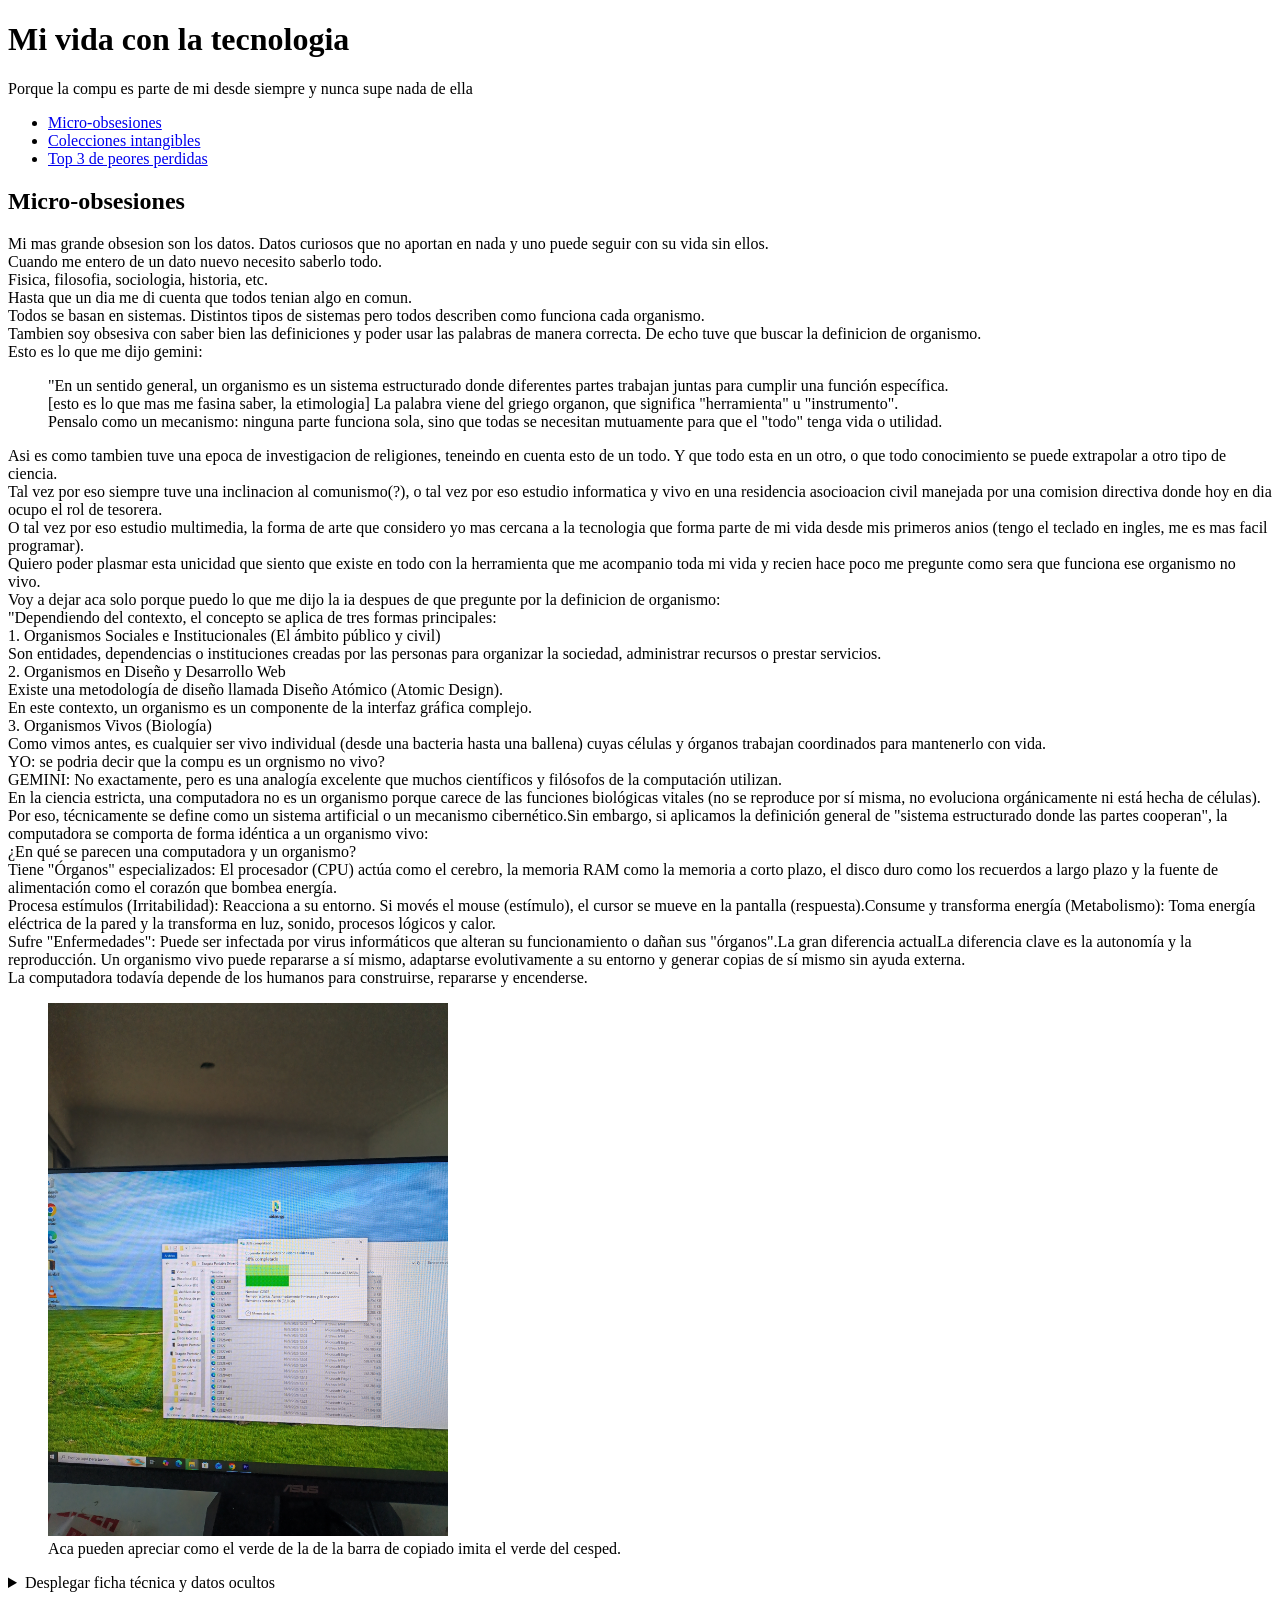
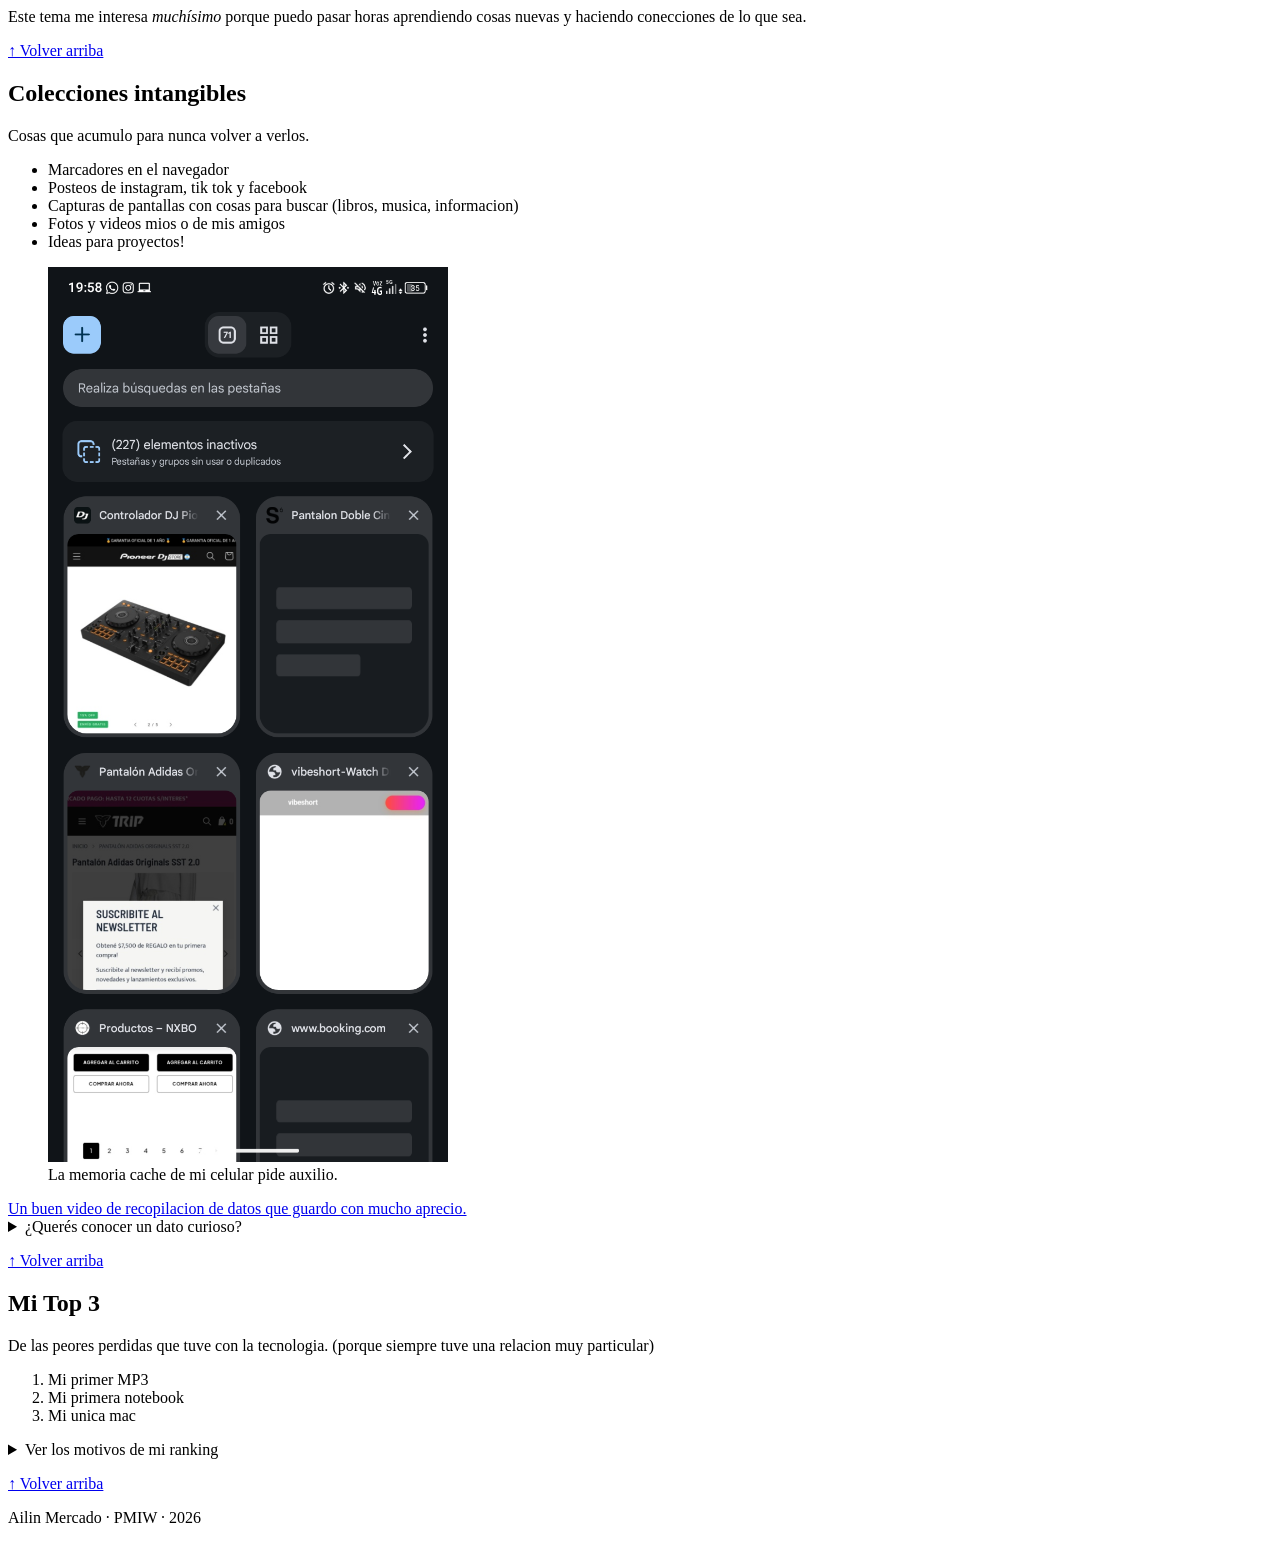
<file: index.html>
<!DOCTYPE html>
<html>

<head>
    <meta charset="UTF-8">
    <meta name="viewport" content="width=device-width, initial-scale=1.0">
    <title>Mi bitácora personal</title>
</head>

<body>

    <header id="top">

        <h1>Mi vida con la tecnologia</h1>

        <p>
            Porque la compu es parte de mi desde siempre y nunca supe nada de ella
        </p>

        <nav>
            <ul>
                <li><a href="#obsesiones">Micro-obsesiones</a></li>
                <li><a href="#colecciones">Colecciones intangibles</a></li>
                <li><a href="#top3">Top 3 de peores perdidas</a></li>
            </ul>
        </nav>

    </header>

    <main>


        <section id="obsesiones">

            <h2>Micro-obsesiones</h2>

            <p>
                Mi mas grande obsesion son los datos. Datos curiosos que no aportan en nada y uno puede seguir con su vida sin ellos. <br>
		Cuando me entero de un dato nuevo necesito saberlo todo. <br>
		Fisica, filosofia, sociologia, historia, etc. <br>
		Hasta que un dia me di cuenta que todos tenian algo en comun. <br>
		Todos se basan en sistemas. Distintos tipos de sistemas pero todos describen como funciona cada organismo. <br>
		Tambien soy obsesiva con saber bien las definiciones y poder usar las palabras de manera correcta. De echo tuve que buscar la definicion de organismo. <br>
		Esto es lo que me dijo gemini: <br>
		<blockquote>
		"En un sentido general, un organismo es un sistema estructurado donde diferentes partes trabajan juntas para cumplir una función específica.<br> 
		[esto es lo que mas me fasina saber, la etimologia] La palabra viene del griego organon, que significa "herramienta" u "instrumento".<br>
		Pensalo como un mecanismo: ninguna parte funciona sola, sino que todas se necesitan mutuamente para que el "todo" tenga vida o utilidad.<br>
		</blockquote>
		Asi es como tambien tuve una epoca de investigacion de religiones, teneindo en cuenta esto de un todo. Y que todo esta en un otro, o que todo conocimiento se puede extrapolar a otro tipo de ciencia. <br>
		Tal vez por eso siempre tuve una inclinacion al comunismo(?), o tal vez por eso estudio informatica y vivo en una residencia asocioacion civil manejada por una comision directiva donde hoy en dia ocupo el rol de tesorera. <br>
		O tal vez por eso estudio multimedia, la forma de arte que considero yo mas cercana a la tecnologia que forma parte de mi vida desde mis primeros anios (tengo el teclado en ingles, me es mas facil programar). <br>
		Quiero poder plasmar esta unicidad que siento que existe en todo con la herramienta que me acompanio toda mi vida y recien hace poco me pregunte como sera que funciona ese organismo no vivo. <br>
		Voy a dejar aca solo porque puedo lo que me dijo la ia despues de que pregunte por la definicion de organismo: <br>
		"Dependiendo del contexto, el concepto se aplica de tres formas principales: <br>
		1. Organismos Sociales e Institucionales (El ámbito público y civil) <br>
		Son entidades, dependencias o instituciones creadas por las personas para organizar la sociedad, administrar recursos o prestar servicios.<br> 
		2. Organismos en Diseño y Desarrollo Web <br>
		Existe una metodología de diseño llamada Diseño Atómico (Atomic Design). <br> 
		En este contexto, un organismo es un componente de la interfaz gráfica complejo.<br>
		3. Organismos Vivos (Biología)<br>
		Como vimos antes, es cualquier ser vivo individual (desde una bacteria hasta una ballena) cuyas células y órganos trabajan coordinados para mantenerlo con vida.<br>
		YO: se podria decir que la compu es un orgnismo no vivo? <br>
		GEMINI: No exactamente, pero es una analogía excelente que muchos científicos y filósofos de la computación utilizan. <br>
		En la ciencia estricta, una computadora no es un organismo porque carece de las funciones biológicas vitales (no se reproduce por sí misma, no evoluciona orgánicamente ni está hecha de células). <br>
		Por eso, técnicamente se define como un sistema artificial o un mecanismo cibernético.Sin embargo, si aplicamos la definición general de "sistema estructurado donde las partes cooperan", la computadora se comporta de forma idéntica a un organismo vivo:<br>
		¿En qué se parecen una computadora y un organismo?<br>
		Tiene "Órganos" especializados: El procesador (CPU) actúa como el cerebro, la memoria RAM como la memoria a corto plazo, el disco duro como los recuerdos a largo plazo y la fuente de alimentación como el corazón que bombea energía.<br>
		Procesa estímulos (Irritabilidad): Reacciona a su entorno. Si movés el mouse (estímulo), el cursor se mueve en la pantalla (respuesta).Consume y transforma energía (Metabolismo): Toma energía eléctrica de la pared y la transforma en luz, sonido, procesos lógicos y calor.<br>
		Sufre "Enfermedades": Puede ser infectada por virus informáticos que alteran su funcionamiento o dañan sus "órganos".La gran diferencia actualLa diferencia clave es la autonomía y la reproducción. Un organismo vivo puede repararse a sí mismo, adaptarse evolutivamente a su entorno y generar copias de sí mismo sin ayuda externa.<br>
		La computadora todavía depende de los humanos para construirse, repararse y encenderse.<br>
		
            </p>

            
            <figure>

                <img 
                    src="imagen1.jpeg" 
                    alt="Paisaje desde la ventana"
                    width="400"
                >

                <figcaption>
                   Aca pueden apreciar como el verde de la de la barra de copiado imita el verde del cesped.
                </figcaption>

            </figure>

           
            <details>

                <summary>Desplegar ficha técnica y datos ocultos</summary>
		<div class="ficha-tecnica">
                <p><strong>CCRU: Writings 1997–2003</strong>  El manifiesto definitivo de la vanguardia filosófica que predijo nuestro presente hiperconectado.</p>
                 <p><strong>¿Qué es la CCRU?</strong> La Unidad de Investigación de Cultura Cibernética fue un colectivo de filósofos y teóricos rebeldes fundado en la Universidad de Warwick en los años 90. Liderados espiritualmente por figuras como Mark Fisher y Nick Land, mezclaban filosofía de vanguardia, ciencia ficción, drogas y música electrónica.</p>
                <p><strong>El libro objeto:</strong> Esta antología reúne sus escritos clandestinos producidos entre 1997 y 2003. Funciona como una máquina del tiempo teórica que explora cómo la tecnología, el capitalismo digital y la inteligencia artificial escapan al control humano para rediseñar la realidad.</p>
            <p><strong>Dato curioso / Curiosidad extra:</strong> El colectivo operaba más como un culto ciberpunk que como un departamento universitario formal. De hecho, la universidad llegó a negar que la CCRU hubiera existido alguna vez en sus instalaciones debido a sus métodos de investigación tan extremos y poco ortodoxos.</p>
        	<a href="https://ruinedchapel.com/2025/11/21/book-review-ccru-writings-1997-2003/"> Hace clic para ver mas informacion del libro </a>	
		</div>
            </details>

            <p>
                Este tema me interesa <em>muchísimo</em> porque puedo
                pasar horas aprendiendo cosas nuevas y haciendo conecciones de lo que sea.
            </p>

            <p>
                <a href="#top">↑ Volver arriba</a>
            </p>

        </section>


        <section id="colecciones">

            <h2>Colecciones intangibles</h2>

            <p>
                Cosas que acumulo para nunca volver a verlos.
            </p>

            <ul>

                <li>Marcadores en el navegador</li>
                <li>Posteos de instagram, tik tok y facebook</li>
                <li>Capturas de pantallas con cosas para buscar (libros, musica, informacion)</li>
                <li>Fotos y videos mios o de mis amigos</li>
                <li>Ideas para proyectos!</li>

            </ul>

            
            <figure>

                <img 
                    src="imagen2.png" 
                    alt="El navegador de mi celu"
                    width="400"
                >

                <figcaption>
                   	La memoria cache de mi celular pide auxilio.
                </figcaption>

            </figure>

            <a href="https://www.youtube.com/watch?v=u4exC9u9aq4&list=LL&index=601&t=852s" > Un buen video de recopilacion de datos que guardo con mucho aprecio. </a>
            <details>

                <summary>¿Querés conocer un dato curioso?</summary>

                <p>
                    Me da mucha ansiedad el momento en que lo guardo porq ya se que no ko voy abrir jamas. Y me queda en mi lista imaginaria de pendientes pero yo solota me produzco eso. :D
                </p>

            </details>


            <p>
                <a href="#top">↑ Volver arriba</a>
            </p>

        </section>


        <section id="top3">

            <h2>Mi Top 3</h2>

            <p>
		De las peores perdidas que tuve con la tecnologia. (porque siempre tuve una relacion muy particular)               
            </p>

            <ol>

                <li>Mi primer MP3</li>
                <li>Mi primera notebook</li>
                <li>Mi unica mac</li>

            </ol>

            <details>

                <summary>Ver los motivos de mi ranking</summary>

                <ol>

                    <li>
                        Porque <strong>todas</strong> andaban mejor cuando otra persona las usaba
                        Y se sentia traicion.
                    </li>

                </ol>

            </details>


            <p>
                <a href="#top">↑ Volver arriba</a>
            </p>

        </section>


    </main>


    <footer>

        <p>
            Ailin Mercado · PMIW · 2026
        </p>

    </footer>

</body>

</html>
</file>
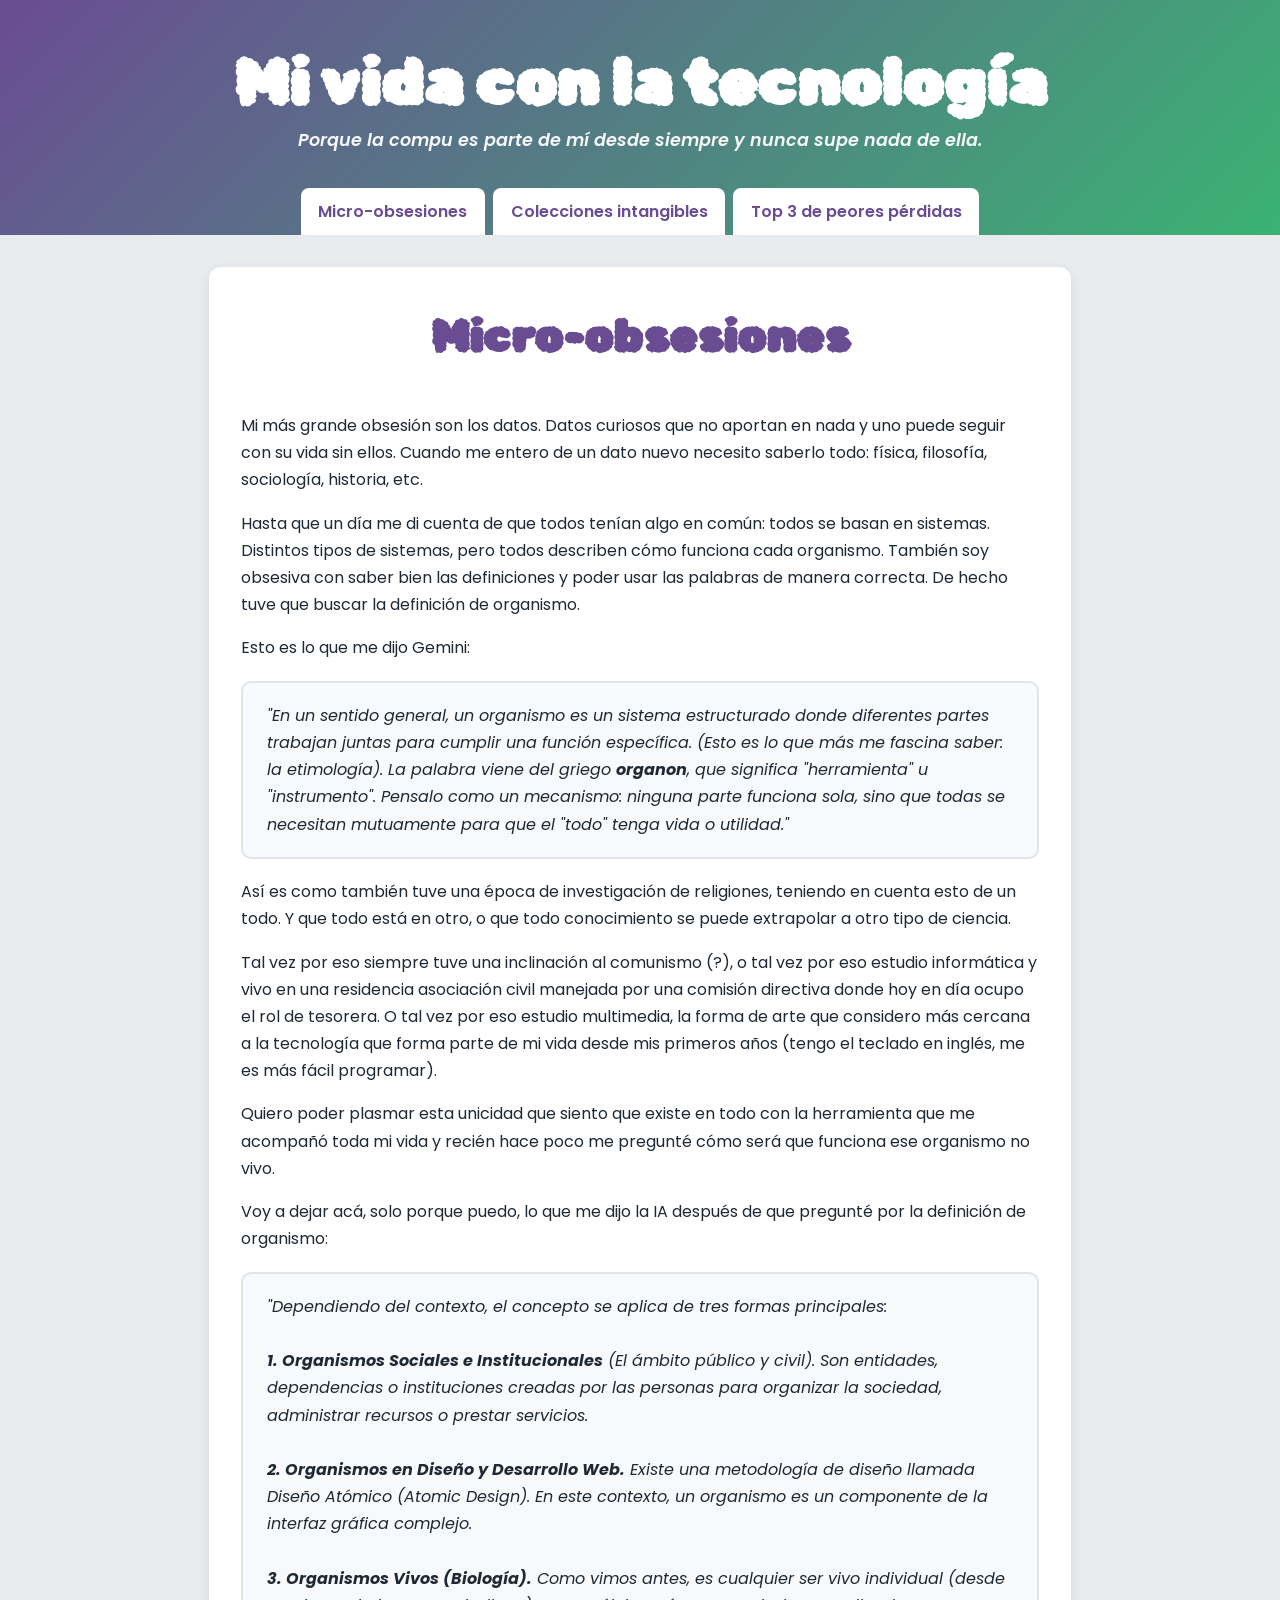
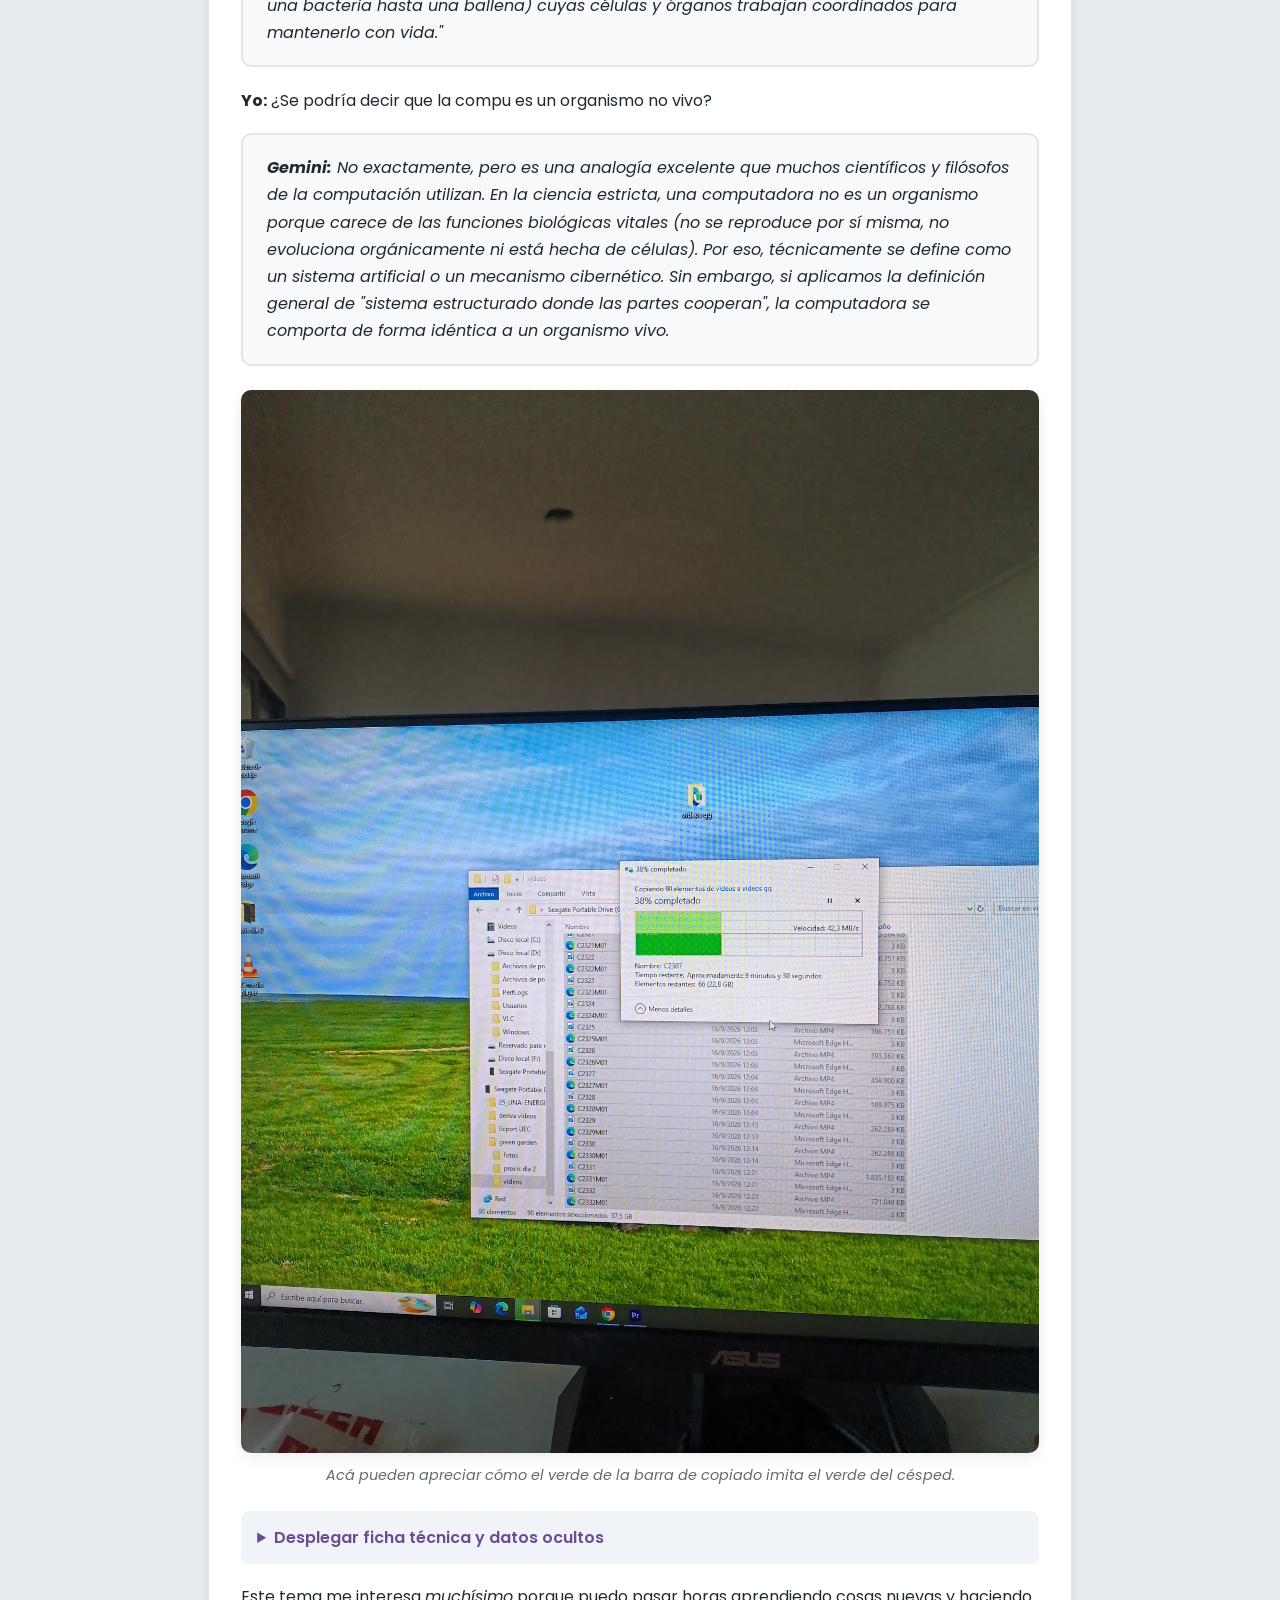
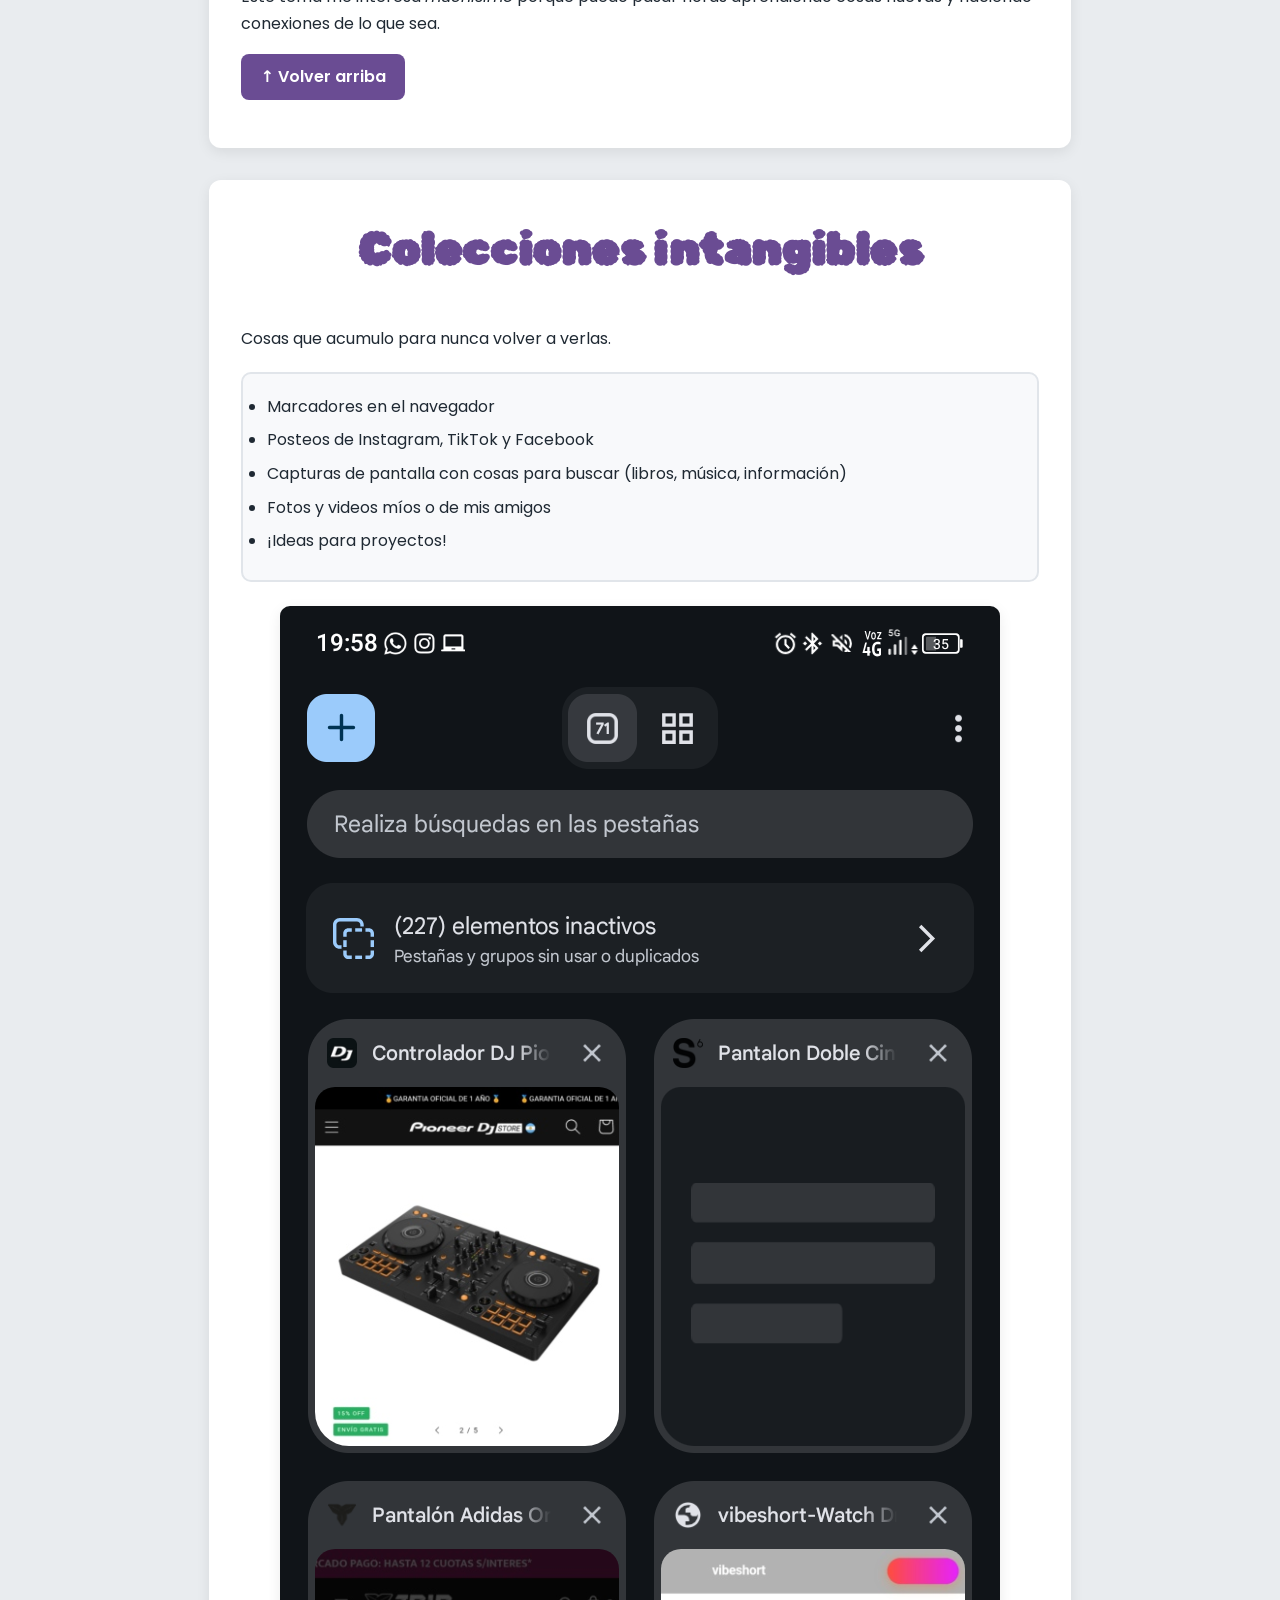
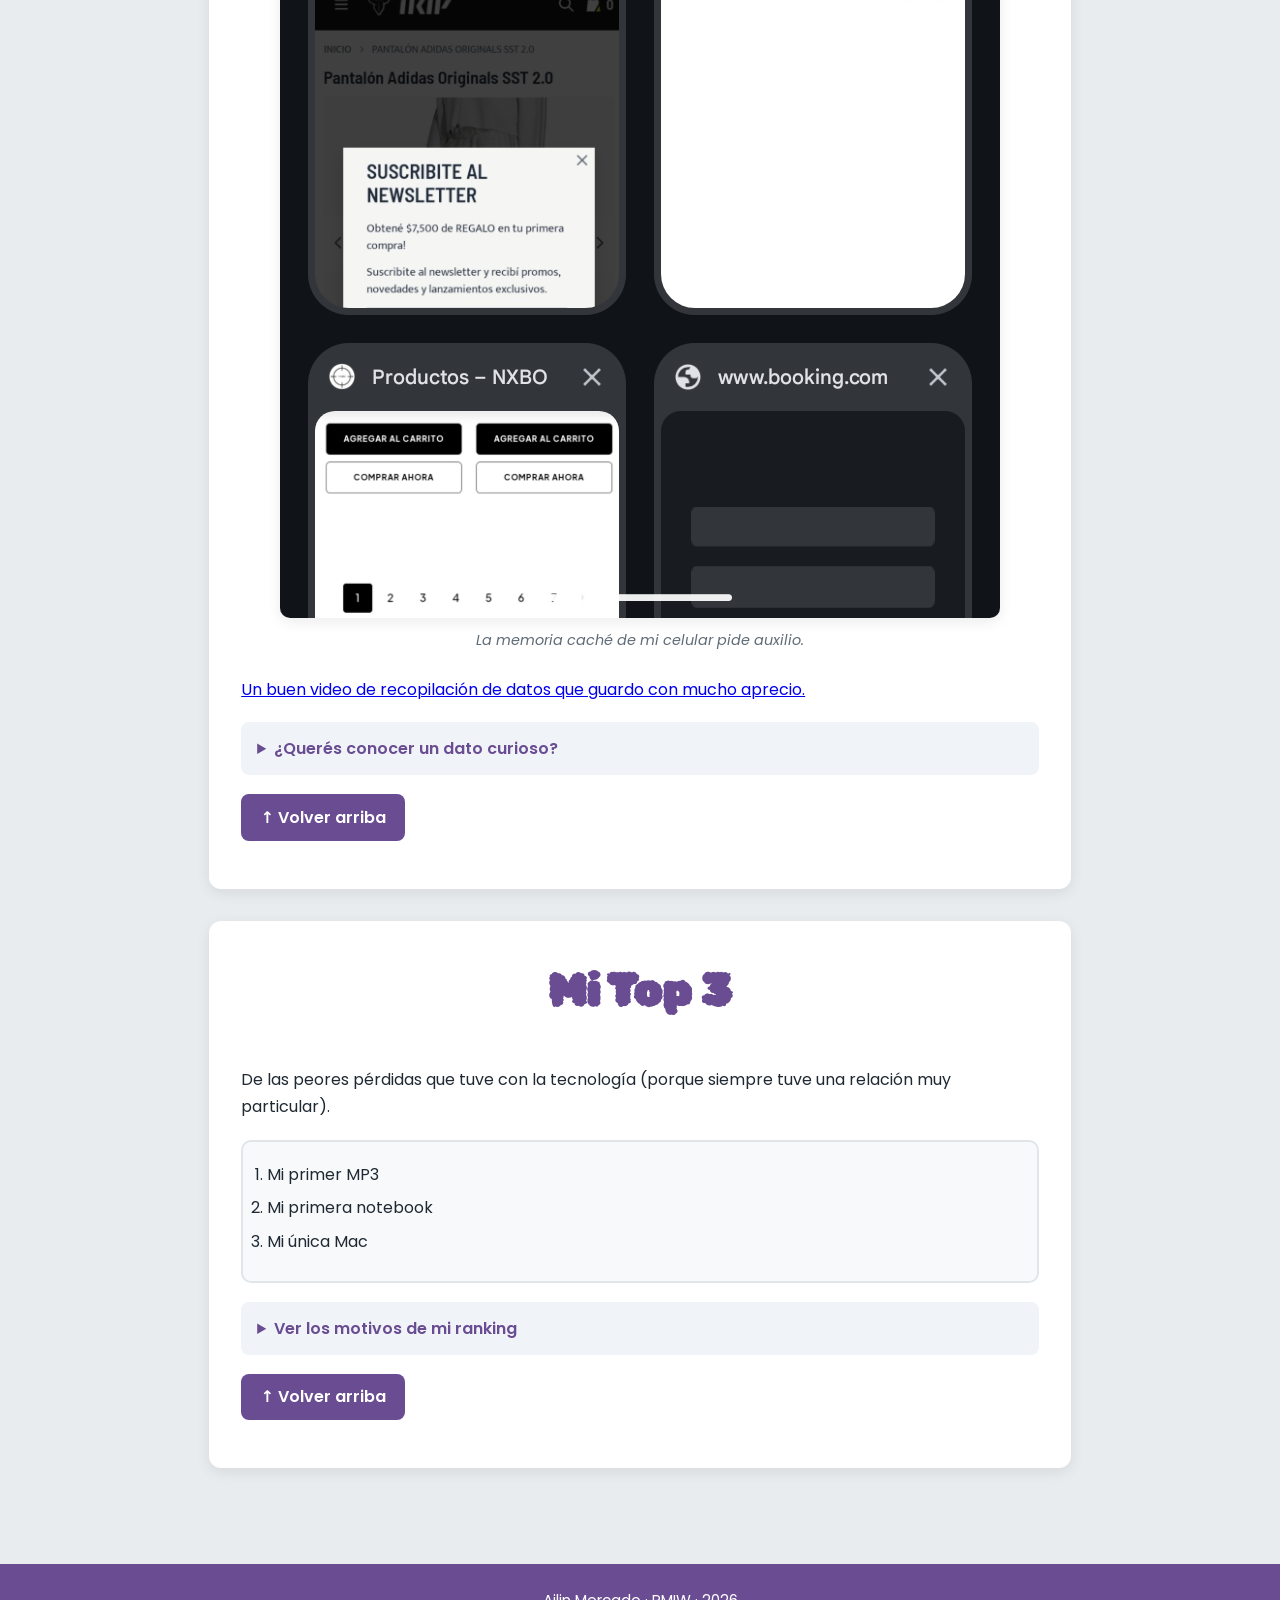
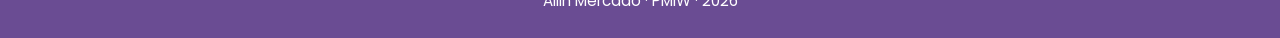
<file: tp2web/index.html>
<html lang="es">

<head>
    <meta charset="UTF-8">
    <meta name="viewport" content="width=device-width, initial-scale=1.0">
    <meta name="description" content="Bitácora personal de Ailin Mercado: micro-obsesiones, colecciones intangibles y tecnología.">
    <title>Mi bitácora personal</title>

   
    <link rel="preconnect" href="https://fonts.googleapis.com">
    <link rel="preconnect" href="https://fonts.gstatic.com" crossorigin>
    <link href="https://fonts.googleapis.com/css2?family=Rubik+Bubbles&family=Poppins:wght@300;400;600&display=swap" rel="stylesheet">

    <link rel="stylesheet" href="estilos.css">
</head>

<body>

    <header id="top">

        <h1>Mi vida con la tecnología</h1>

        <p class="destacado">
            Porque la compu es parte de mí desde siempre y nunca supe nada de ella.
        </p>

        <nav>
            <ul>
                <li><a href="#obsesiones">Micro-obsesiones</a></li>
                <li><a href="#colecciones">Colecciones intangibles</a></li>
                <li><a href="#top3">Top 3 de peores pérdidas</a></li>
            </ul>
        </nav>

    </header>

    <main>
	<section id="obsesiones">

            <h2>Micro-obsesiones</h2>

            <p>
                Mi más grande obsesión son los datos. Datos curiosos que no aportan en nada
                y uno puede seguir con su vida sin ellos. Cuando me entero de un dato nuevo
                necesito saberlo todo: física, filosofía, sociología, historia, etc.
            </p>

            <p>
                Hasta que un día me di cuenta de que todos tenían algo en común:
                todos se basan en sistemas. Distintos tipos de sistemas, pero todos
                describen cómo funciona cada organismo. También soy obsesiva con saber
                bien las definiciones y poder usar las palabras de manera correcta.
                De hecho tuve que buscar la definición de organismo.
            </p>

            <p>Esto es lo que me dijo Gemini:</p>

            <blockquote class="tarjeta">
                "En un sentido general, un organismo es un sistema estructurado donde
                diferentes partes trabajan juntas para cumplir una función específica.
                <em>(Esto es lo que más me fascina saber: la etimología).</em>
                La palabra viene del griego <strong>organon</strong>, que significa
                "herramienta" u "instrumento". Pensalo como un mecanismo: ninguna parte
                funciona sola, sino que todas se necesitan mutuamente para que el "todo"
                tenga vida o utilidad."
            </blockquote>

            <p>
                Así es como también tuve una época de investigación de religiones,
                teniendo en cuenta esto de un todo. Y que todo está en otro, o que todo
                conocimiento se puede extrapolar a otro tipo de ciencia.
            </p>

            <p>
                Tal vez por eso siempre tuve una inclinación al comunismo (?), o tal vez
                por eso estudio informática y vivo en una residencia asociación civil
                manejada por una comisión directiva donde hoy en día ocupo el rol de
                tesorera. O tal vez por eso estudio multimedia, la forma de arte que
                considero más cercana a la tecnología que forma parte de mi vida desde
                mis primeros años (tengo el teclado en inglés, me es más fácil programar).
            </p>

            <p>
                Quiero poder plasmar esta unicidad que siento que existe en todo con la
                herramienta que me acompañó toda mi vida y recién hace poco me pregunté
                cómo será que funciona ese organismo no vivo.
            </p>

            <p>
                Voy a dejar acá, solo porque puedo, lo que me dijo la IA después de que
                pregunté por la definición de organismo:
            </p>

            <blockquote class="tarjeta">
                "Dependiendo del contexto, el concepto se aplica de tres formas principales:
                <br><br>
                <strong>1. Organismos Sociales e Institucionales</strong> (El ámbito público y civil).
                Son entidades, dependencias o instituciones creadas por las personas para
                organizar la sociedad, administrar recursos o prestar servicios.
                <br><br>
                <strong>2. Organismos en Diseño y Desarrollo Web.</strong>
                Existe una metodología de diseño llamada Diseño Atómico (Atomic Design).
                En este contexto, un organismo es un componente de la interfaz gráfica complejo.
                <br><br>
                <strong>3. Organismos Vivos (Biología).</strong>
                Como vimos antes, es cualquier ser vivo individual (desde una bacteria hasta
                una ballena) cuyas células y órganos trabajan coordinados para mantenerlo con vida."
            </blockquote>

            <p>
                <strong>Yo:</strong> ¿Se podría decir que la compu es un organismo no vivo?
            </p>

            <blockquote class="tarjeta">
                <strong>Gemini:</strong> No exactamente, pero es una analogía excelente que
                muchos científicos y filósofos de la computación utilizan. En la ciencia
                estricta, una computadora no es un organismo porque carece de las funciones
                biológicas vitales (no se reproduce por sí misma, no evoluciona orgánicamente
                ni está hecha de células). Por eso, técnicamente se define como un sistema
                artificial o un mecanismo cibernético. Sin embargo, si aplicamos la definición
                general de "sistema estructurado donde las partes cooperan", la computadora
                se comporta de forma idéntica a un organismo vivo.
            </blockquote>

            <figure>
                <img
                    src="imagen1.jpeg"
                    alt="Paisaje desde la ventana"
                    class="adaptable"
                >
                <figcaption>
                    Acá pueden apreciar cómo el verde de la barra de copiado imita el verde del césped.
                </figcaption>
            </figure>

            <details>
                <summary>Desplegar ficha técnica y datos ocultos</summary>
                <div class="ficha-tecnica">
                    <p>
                        <strong>CCRU: Writings 1997–2003.</strong> El manifiesto definitivo
                        de la vanguardia filosófica que predijo nuestro presente hiperconectado.
                    </p>
                    <p>
                        <strong>¿Qué es la CCRU?</strong> La Unidad de Investigación de Cultura
                        Cibernética fue un colectivo de filósofos y teóricos rebeldes fundado
                        en la Universidad de Warwick en los años 90. Liderados espiritualmente
                        por figuras como Mark Fisher y Nick Land, mezclaban filosofía de
                        vanguardia, ciencia ficción, drogas y música electrónica.
                    </p>
                    <p>
                        <strong>El libro objeto:</strong> Esta antología reúne sus escritos
                        clandestinos producidos entre 1997 y 2003. Funciona como una máquina
                        del tiempo teórica que explora cómo la tecnología, el capitalismo
                        digital y la inteligencia artificial escapan al control humano para
                        rediseñar la realidad.
                    </p>
                    <p>
                        <strong>Dato curioso:</strong> El colectivo operaba más como un culto
                        ciberpunk que como un departamento universitario formal. De hecho, la
                        universidad llegó a negar que la CCRU hubiera existido alguna vez en
                        sus instalaciones debido a sus métodos de investigación tan extremos
                        y poco ortodoxos.
                    </p>
                    <a href="https://ruinedchapel.com/2025/11/21/book-review-ccru-writings-1997-2003/">
                        Hacé clic para ver más información del libro
                    </a>
                </div>
            </details>

            <p>
                Este tema me interesa <em>muchísimo</em> porque puedo pasar horas
                aprendiendo cosas nuevas y haciendo conexiones de lo que sea.
            </p>

            <p>
                <a href="#top" class="boton-volver">↑ Volver arriba</a>
            </p>

        </section>

<section id="colecciones">

            <h2>Colecciones intangibles</h2>

            <p>Cosas que acumulo para nunca volver a verlas.</p>

            <ul class="tarjeta">
                <li>Marcadores en el navegador</li>
                <li>Posteos de Instagram, TikTok y Facebook</li>
                <li>Capturas de pantalla con cosas para buscar (libros, música, información)</li>
                <li>Fotos y videos míos o de mis amigos</li>
                <li>¡Ideas para proyectos!</li>
            </ul>

            <figure>
                <img
                    src="imagen2.png"
                    alt="El navegador de mi celular"
                    class="adaptable"
                >
                <figcaption>La memoria caché de mi celular pide auxilio.</figcaption>
            </figure>

            <p>
                <a href="https://www.youtube.com/watch?v=u4exC9u9aq4&list=LL&index=601&t=852s">
                    Un buen video de recopilación de datos que guardo con mucho aprecio.
                </a>
            </p>

            <details>
                <summary>¿Querés conocer un dato curioso?</summary>
                <p>
                    Me da mucha ansiedad el momento en que lo guardo porque ya sé que
                    no lo voy a abrir jamás. Y me queda en mi lista imaginaria de pendientes,
                    pero yo solita me produzco eso. :D
                </p>
            </details>

            <p>
                <a href="#top" class="boton-volver">↑ Volver arriba</a>
            </p>

        </section>
        
        <section id="top3">

            <h2>Mi Top 3</h2>

            <p>
                De las peores pérdidas que tuve con la tecnología
                (porque siempre tuve una relación muy particular).
            </p>

            <ol class="tarjeta">
                <li>Mi primer MP3</li>
                <li>Mi primera notebook</li>
                <li>Mi única Mac</li>
            </ol>

            <details>
                <summary>Ver los motivos de mi ranking</summary>
                <ol>
                    <li>
                        Porque <strong>todas</strong> andaban mejor cuando otra persona
                        las usaba. Y se sentía traición.
                    </li>
                </ol>
            </details>

            <p>
                <a href="#top" class="boton-volver">↑ Volver arriba</a>
            </p>

        </section>

    </main>

    <footer>
        <p>Ailin Mercado · PMIW · 2026</p>
    </footer>

</body>

</html>
</file>
<file: tp2web/estilos.css>
@import url('https://fonts.googleapis.com/css2?family=Rubik+Bubbles&family=Poppins:wght@300;400;600&display=swap');

:root {
    --fondo:       #e9ecef;      /* gris claro */
    --fondo-card:  #ffffff;
    --texto:       #1f2933;
    --acento:      #6a4c93;      /* violeta */
    --acento-2:    #3bb273;      /* verde */
    --sombra:      0 4px 14px rgba(0, 0, 0, 0.08);
}

* {
    box-sizing: border-box;
}

html {
    scroll-behavior: smooth;
}

body {
    margin: 0;
    background-color: var(--fondo);
    color: var(--texto);
    font-family: 'Poppins', system-ui, sans-serif;
    font-weight: 400;
    line-height: 1.7;
}

header {
    background: linear-gradient(135deg, var(--acento), var(--acento-2));
    color: #ffffff;
    text-align: center;
    padding: 3rem 1rem 0;
}

header h1 {
    font-family: 'Rubik Bubbles', cursive;
    font-size: clamp(2rem, 6vw, 4rem);
    margin: 0 0 0.5rem;
    line-height: 1.1;
}

header p.destacado {
    font-size: 1.1rem;
    max-width: 700px;
    margin: 0 auto 2rem;
    opacity: 0.95;
}

header nav ul {
    list-style: none;
    margin: 0;
    padding: 0;
    display: flex;
    justify-content: center;
    gap: 0.5rem;
    flex-wrap: wrap;
}

header nav ul li a {
    display: inline-block;
    padding: 0.6rem 1.1rem;
    color: var(--acento);
    background-color: #ffffff;
    text-decoration: none;
    font-weight: 600;
    border-radius: 8px 8px 0 0;
    transition: background-color 0.3s ease, color 0.3s ease, transform 0.2s ease;
}

header nav ul li a:hover {
    background-color: var(--acento);
    color: #ffffff;
    transform: translateY(-2px);
}

main {
    max-width: 900px;
    margin: 0 auto;
    padding: 2rem 1.2rem;
}

main section {
    background-color: var(--fondo-card);
    border-radius: 12px;
    padding: 2rem;
    margin-bottom: 2rem;
    box-shadow: var(--sombra);
}

main section h2 {
    font-family: 'Rubik Bubbles', cursive;
    font-size: clamp(1.8rem, 4vw, 2.8rem);
    color: var(--acento);
    margin-top: 0;
    text-align: center;
}

main section h3 {
    font-family: 'Poppins', sans-serif;
    font-weight: 600;
    font-size: 1.4rem;
    color: var(--acento-2);
}

p {
    margin: 0 0 1rem;
}

.destacado {
    font-weight: 600;
    font-style: italic;
}

blockquote {
    border-left: 5px solid var(--acento-2);
    padding: 1rem 1.2rem;
    margin: 1.2rem 0;
    font-style: italic;
    background-color: #f4f7f5;
    border-radius: 0 8px 8px 0;
}

.tarjeta {
    background-color: #f8f9fb;
    border: 2px solid #e1e5ea;
    border-radius: 10px;
    padding: 1.2rem 1.5rem;
    margin: 1.2rem 0;
}

figure {
    margin: 1.5rem 0;
    text-align: center;
}

figure img {
    max-width: 100%;
    height: auto;
    border-radius: 10px;
    box-shadow: var(--sombra);
    transition: transform 0.3s ease;
}

figure img:hover {
    transform: scale(1.02);
}

figcaption {
    font-size: 0.9rem;
    color: #5f6b76;
    margin-top: 0.6rem;
    font-style: italic;
}

details {
    margin: 1.2rem 0;
    padding: 0.8rem 1rem;
    background-color: #f0f4f8;
    border-radius: 8px;
}

summary {
    cursor: pointer;
    font-weight: 600;
    color: var(--acento);
}

summary:hover {
    text-decoration: underline;
}

.ficha-tecnica {
    margin-top: 1rem;
}

.ficha-tecnica a {
    color: var(--acento);
    font-weight: 600;
}

main section ul,
main section ol {
    padding-left: 1.5rem;
}

main section li {
    margin-bottom: 0.4rem;
}

.boton-volver {
    display: inline-block;
    padding: 0.6rem 1.2rem;
    background-color: var(--acento);
    color: #ffffff;
    text-decoration: none;
    border-radius: 8px;
    font-weight: 600;
    transition: background-color 0.3s ease, transform 0.2s ease;
}

.boton-volver:hover {
    background-color: var(--acento-2);
    transform: translateY(-3px);
}

footer {
    background-color: var(--acento);
    color: #ffffff;
    text-align: center;
    padding: 1.5rem 1rem;
    margin-top: 2rem;
}

footer p {
    margin: 0;
    font-size: 0.95rem;
}

.adaptable {
    max-width: 100%;
    height: auto;
}

@media (max-width: 768px) {

    header {
        padding: 2rem 1rem 0;
    }

    header h1 {
        font-size: 2.2rem;
    }

    header p.destacado {
        font-size: 1rem;
        margin-bottom: 1.5rem;
    }

    /* Menú en columna */
    header nav ul {
        flex-direction: column;
        align-items: stretch;
        gap: 0.3rem;
    }

    header nav ul li a {
        text-align: center;
        border-radius: 8px;
    }

    main {
        padding: 1rem 0.8rem;
    }

    main section {
        padding: 1.2rem;
    }

    main section h2 {
        font-size: 1.8rem;
    }

    blockquote {
        padding: 0.8rem 1rem;
        font-size: 0.95rem;
    }

    .boton-volver {
        display: block;
        text-align: center;
    }

    footer {
        padding: 1.2rem 1rem;
    }
}
</file>
